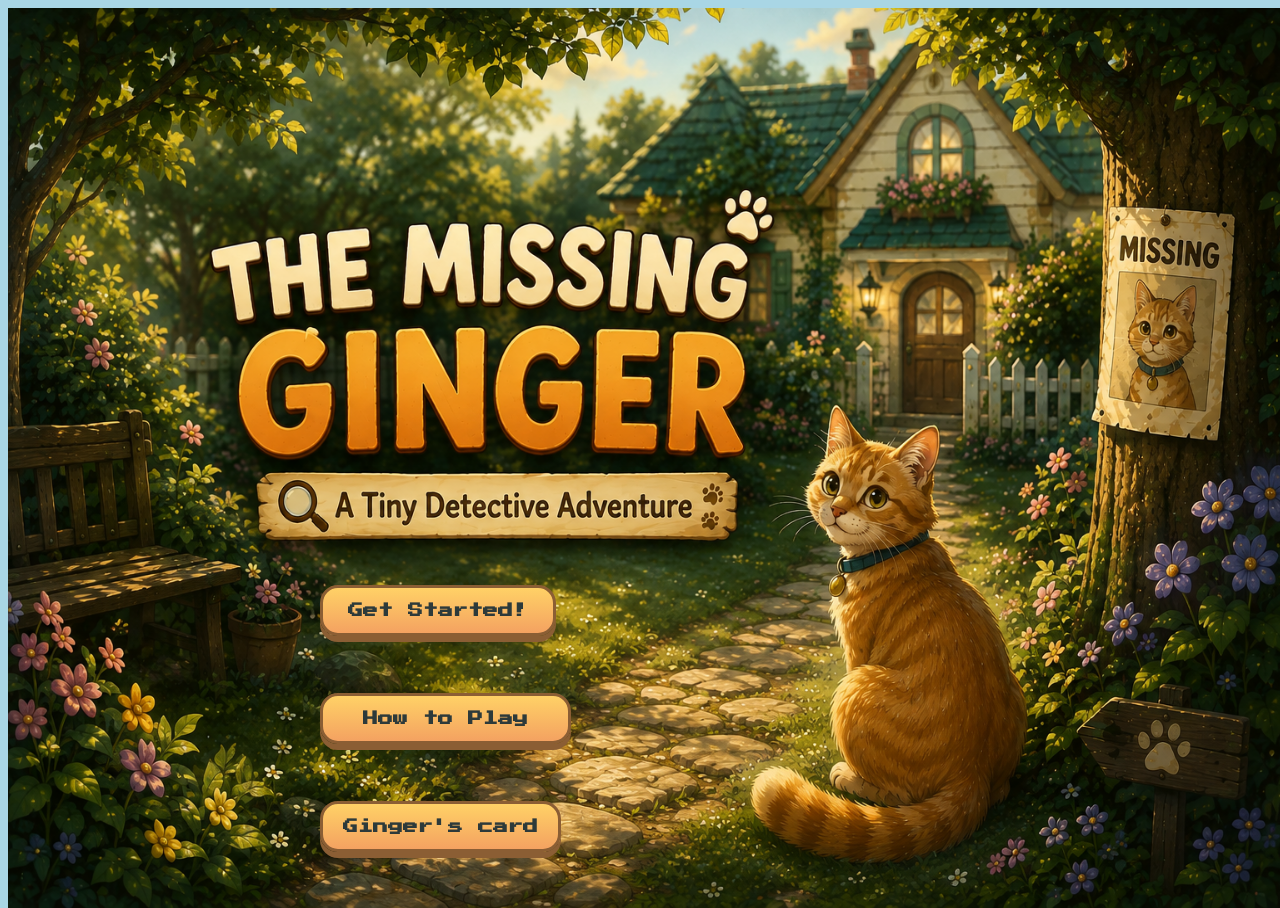
<file: index.html>
<!DOCTYPE html>
<html lang="en">

<head>
    <meta charset="UTF-8">
    <title>Lost but not alone</title>
    <link rel="stylesheet" href="game.css">
    
    <link rel="preconnect" href="https://fonts.googleapis.com">
<link rel="preconnect" href="https://fonts.gstatic.com" crossorigin>
<link href="https://fonts.googleapis.com/css2?family=Fredoka:wght@400;700&display=swap" rel="stylesheet">
<link href="https://fonts.googleapis.com/css2?family=Press+Start+2P&display=swap" rel="stylesheet">

</head>

<body>
    <img  class="background" src="game.png" alt="Game start"></img>
    
    <a href="map.html">
        <BR>
        <BR>
        <button class="start"> <b>Get Started!</b></button>
    </a>



<a href="play.html">
        <BR>
        <BR>

        <button class="play"> <b>How to Play</b></button>
    </a>
    <a href="card.html">
        <BR>
        <BR>

        <button class="profile"> <b>Ginger's card</b></button>
    </a>





<audio id="clickSound" src="click.mp3"></audio>

     <script src="game.js"></script>
</body>

</html>
</file>
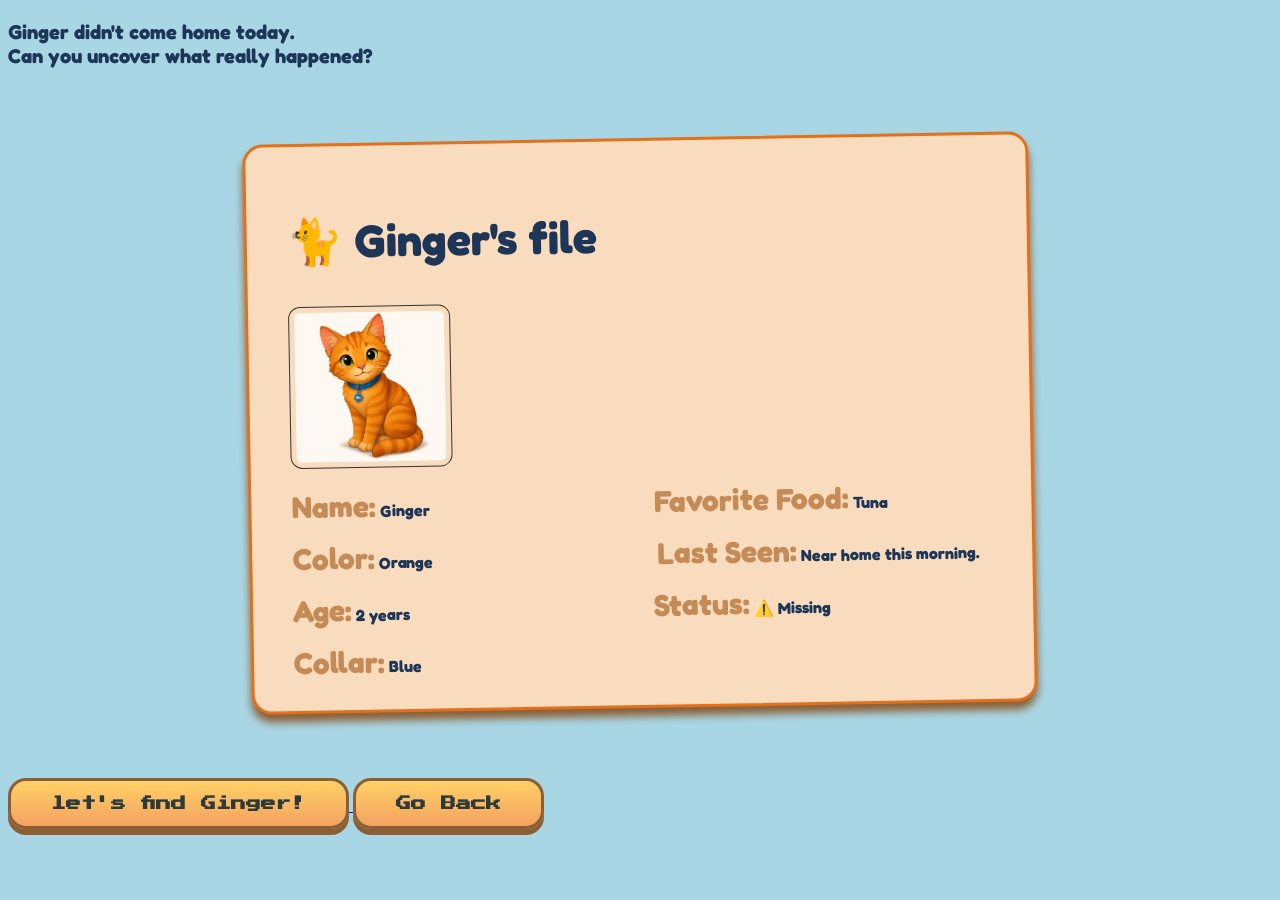
<file: card.html>
<!DOCTYPE html>
<html lang="en">

<head>
    <meta charset="UTF-8">
     <title>Lost but not alone</title>
    <link rel="stylesheet" href="game.css">
   
    <link rel="preconnect" href="https://fonts.googleapis.com">
<link rel="preconnect" href="https://fonts.gstatic.com" crossorigin>
<link href="https://fonts.googleapis.com/css2?family=Fredoka:wght@400;700&display=swap" rel="stylesheet">
<link href="https://fonts.googleapis.com/css2?family=Press+Start+2P&display=swap" rel="stylesheet">
</head>

<body>
   
    <div>
       
        <h3><b> Ginger didn't come home today.<br>

            Can you uncover what really happened?</b>

        </h3>
        <br>
    </div>
    <section class="card">
        <h1><b>🐈 Ginger's file</b></h1>
        <img class="cat" src="cat.png" title="Ginger" alt="Ginger the cat">
        <div class="details"><b>
        <p><h2>Name:</h2> Ginger  <span><h2>Favorite Food:</h2> Tuna</span>
        <p><h2>Color:</h2> Orange <span><h2>Last Seen:</h2> Near home this morning.</span>
        <p><h2>Age:</h2> 2 years &nbsp;&nbsp;&nbsp;&nbsp; <span> <h2>Status:</h2> ⚠️ Missing</span>
        <p><h2>Collar:</h2> Blue
        
      
     </b>
        </div>
    </section>
    <a href="map.html">
        <BR>
        <BR>

        <button> <b>let's find Ginger!</b></button>
    </a>
    
<a href="index.html">
      <button  >Go Back</button>
      </a>
      
      <audio id="clickSound" src="click.mp3"></audio>
       <script src="game.js"></script>
</body>

</html>
</file>
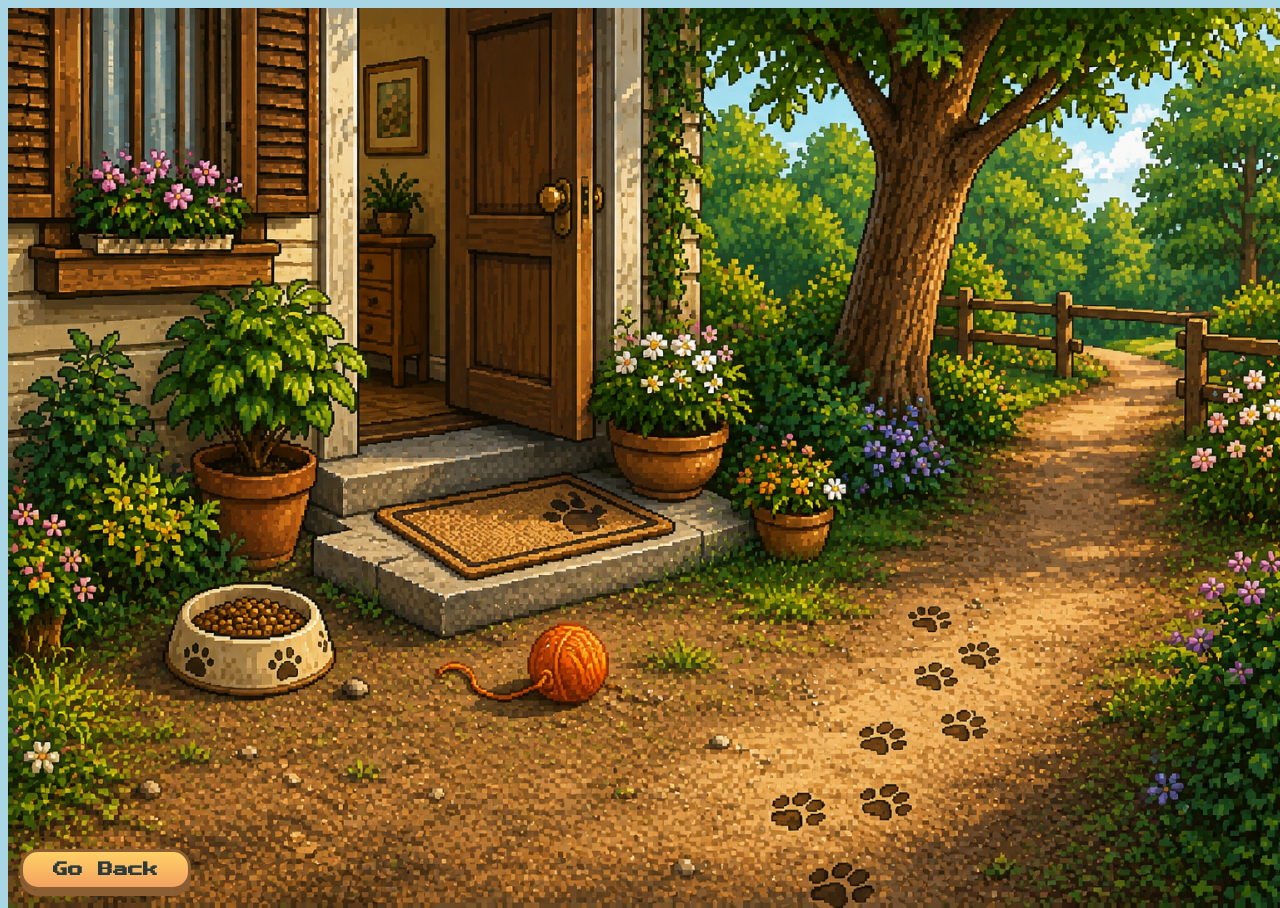
<file: home.html>
<!DOCTYPE html>
<html lang="en">
    <head>
        <meta charset="UTF-8">
         <title>Lost but not alone</title>
        <link rel="stylesheet" href="game.css">
     
          <link rel="preconnect" href="https://fonts.googleapis.com">
<link rel="preconnect" href="https://fonts.gstatic.com" crossorigin>
<link href="https://fonts.googleapis.com/css2?family=Fredoka:wght@400;700&display=swap" rel="stylesheet">
<link href="https://fonts.googleapis.com/css2?family=Press+Start+2P&display=swap" rel="stylesheet">
    
    </head>
    <body>
       <img class="background" src="ho.png" alt="home">
<a href="home.inside.html">
      <button class="back">Go Back</button>
      </a>
    <div class=" ball hotspot"
    data-message="looks like Ginger was playing here">
  
  <div class="popup"></div>
    </div> 
    <div class="food hotspot" 
    data-message="she didn't eat her food">
  <div class="popup"></div>
</div>

   <div class="door hotspot"
   data-message="the door is open">
  <div class="popup"></div>
</div>
   <div class="plants hotspot" 
   data-message="no thing is useful">
  <div class="popup"></div></div>

   <div class="paws hotspot"
   data-message="Fresh paw prints!
   They lead toward the park... but suddenly disappear">
  <div class="popup"></div></div>
<audio id="clickSound" src="click.mp3"></audio>
<audio id="messageSound" src="message.mp3"></audio>
   <script src="game.js"></script>
   </body>
</html>
</file>
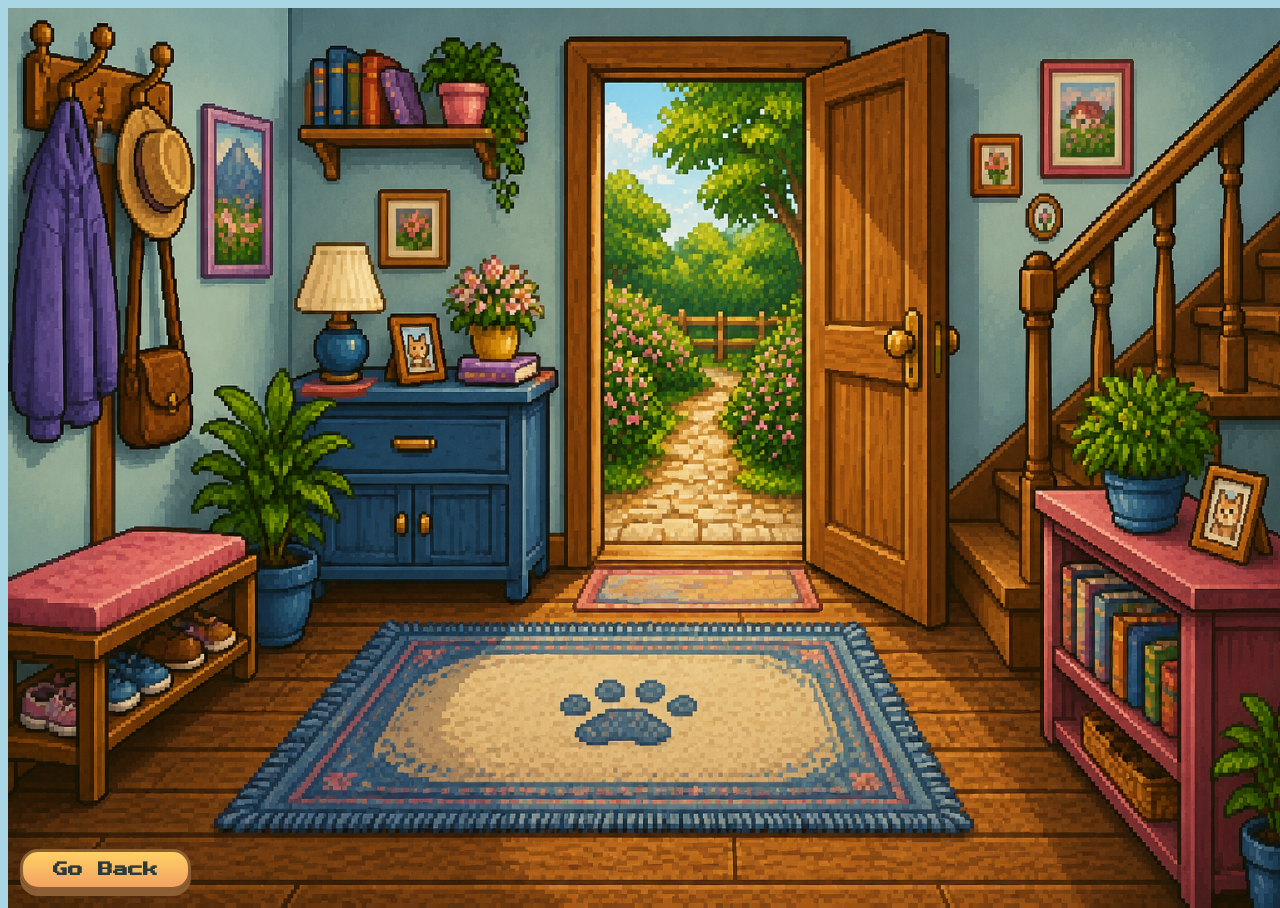
<file: home.inside.html>
<!DOCTYPE html>
<html lang="en">
    <head>
        <meta charset="UTF-8">
         <title>Lost but not alone</title>
        <link rel="stylesheet" href="game.css">
     
          <link rel="preconnect" href="https://fonts.googleapis.com">
<link rel="preconnect" href="https://fonts.gstatic.com" crossorigin>
<link href="https://fonts.googleapis.com/css2?family=Fredoka:wght@400;700&display=swap" rel="stylesheet">
<link href="https://fonts.googleapis.com/css2?family=Press+Start+2P&display=swap" rel="stylesheet">
    
    </head>
    <body>
        <img class="background" src="inside.png" alt="library">
<a href="map.html">
    </a>
    <a href="map.html">
      <button class="back">Go Back</button>
      </a>
    <div>
    <a href="home.html" class="go hotspot"></a>
    </div> 
    
    <div class="picture hotspot" 
    data-message="Ginger's picture">
  <div class="popup"></div>
</div>

<div class="staff hotspot" 
    data-message="no thing can help here">
  <div class="popup"></div>
</div>
<div class="clothes hotspot" 
    data-message="perfect for going out">
  <div class="popup"></div>
</div>
   <div class="door1 hotspot"
   data-message="the door is open,maybe Ginger went outside!">
  <div class="popup"></div>
</div>
<audio id="clickSound" src="click.mp3"></audio>
<audio id="messageSound" src="message.mp3"></audio>
<script src="game.js"></script>
    </body>
</file>
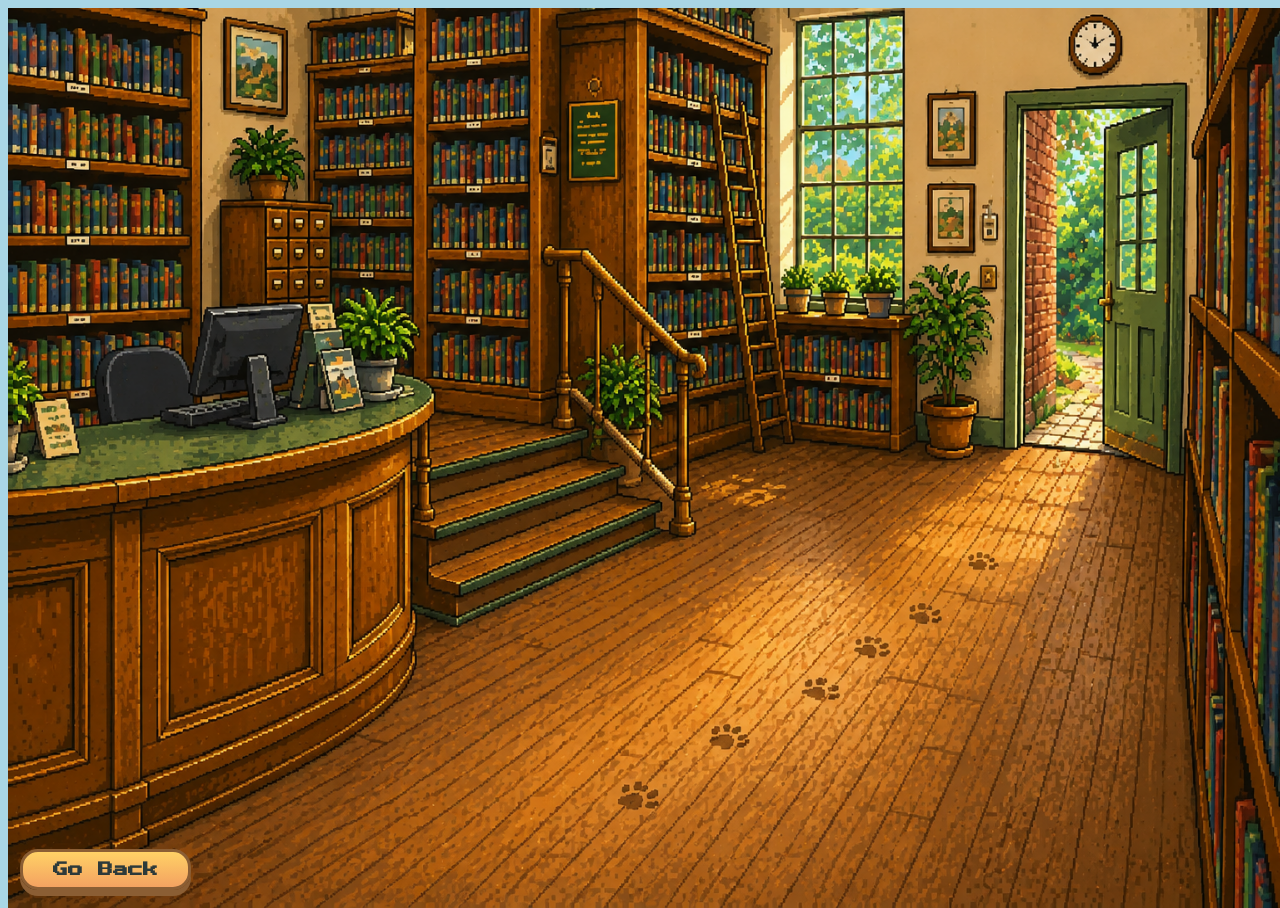
<file: library.html>
<!DOCTYPE html>
<html lang="en">
    <head>
        <meta charset="UTF-8">
        <title>Lost but not alone</title>
        <link rel="stylesheet" href="game.css">
         <link rel="preconnect" href="https://fonts.googleapis.com">
<link rel="preconnect" href="https://fonts.gstatic.com" crossorigin>
<link href="https://fonts.googleapis.com/css2?family=Fredoka:wght@400;700&display=swap" rel="stylesheet">
<link href="https://fonts.googleapis.com/css2?family=Press+Start+2P&display=swap" rel="stylesheet">
    </head>

    <body>
<img class="background" src="LI.png" alt="library">

<a href="map.html">
      <button class="back" >Go Back</button>
      </a>
        <div class="picture hotspot" 
    data-message="Ginger's picture">
  <div class="popup"></div>
</div>


<div class="books hotspot" 
    data-message="Nothing unusual">
  <div class="popup"></div>
</div>
<div class="books1 hotspot" 
    data-message="Nothing here can help, search more!">
  <div class="popup"></div>
</div>
<div class="paw hotspot" 
    data-message="Fresh paw prints again!">
  <div class="popup"></div>
</div>
   <div class="door2 hotspot"
   data-message="Someone mentioned hearing children outside... Maybe Ginger followed the noise">
  <div class="popup"></div>
</div>
<audio id="clickSound" src="click.mp3"></audio>
<audio id="messageSound" src="message.mp3"></audio>
<script src="game.js"></script>
    </body>
</html>
</file>
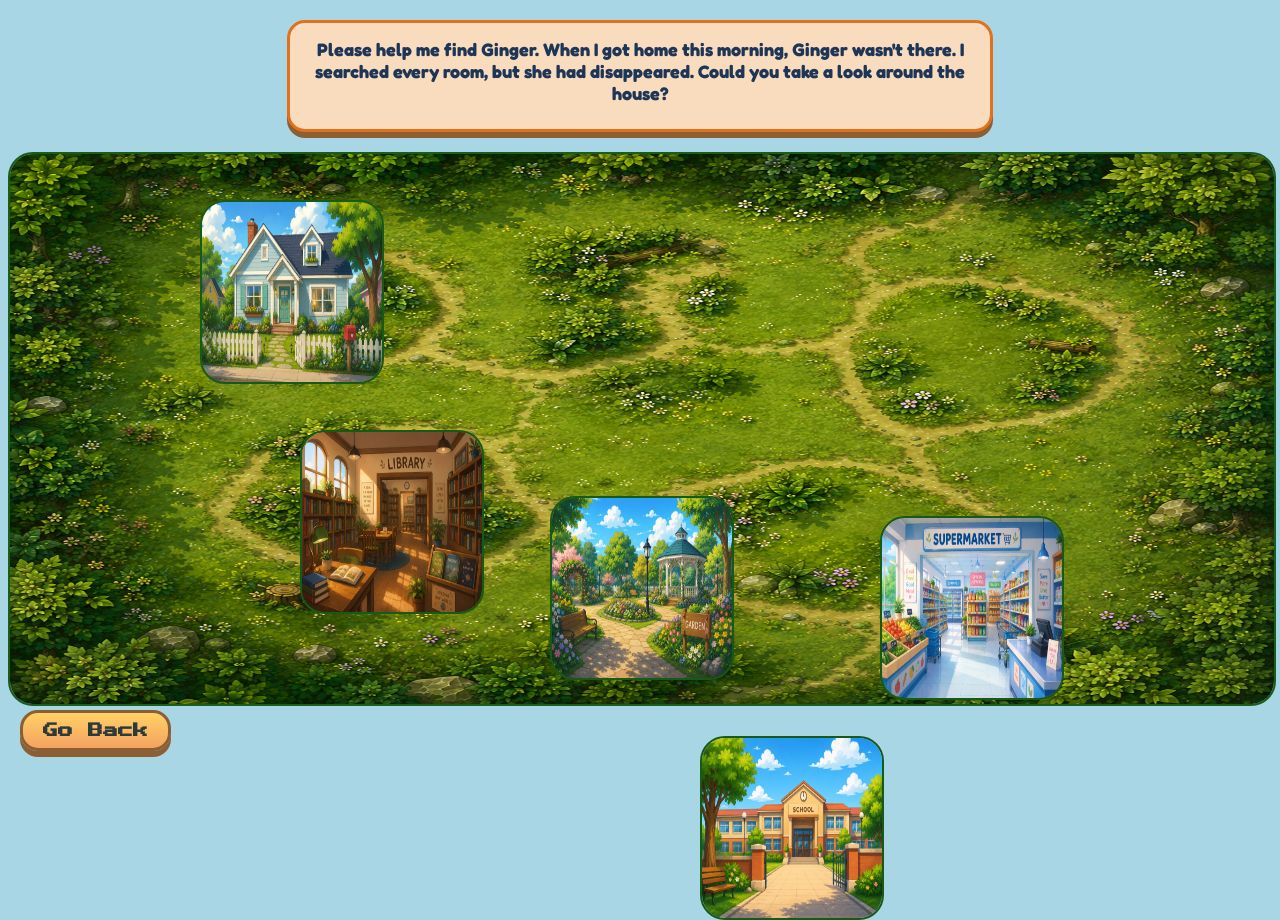
<file: map.html>
<!DOCTYPE html>
<html lang="en">
    <head>
        <meta name="viewport" content="width=device-width, initial-scale=1.0">
        <meta charset="UTF-8">
         <title>Lost but not alone</title>
        <link rel="stylesheet" href="game.css">
      
        <link rel="preconnect" href="https://fonts.googleapis.com">
<link rel="preconnect" href="https://fonts.gstatic.com" crossorigin>
<link href="https://fonts.googleapis.com/css2?family=Fredoka:wght@400;700&display=swap" rel="stylesheet">
<link href="https://fonts.googleapis.com/css2?family=Press+Start+2P&display=swap" rel="stylesheet">
    </head>
    <body>
       <div class="mission-box">
    <H3>
    <p>
    

Please help me find Ginger.

When I got home this morning, Ginger wasn't there. I searched every room, but she had disappeared. Could you take a look around the house?
    </H3>
</div> 
            
           
<img class="map" src="map.png" title="your map" alt="the map of the area">
    
   <section>
    <div class="place">
     <a href="home.inside.html" >
        <img class="home" src="Home.png" alt="home" title="home">
      
        </a>
        </div>
        <div>
     <a href="library.html">
        <img class="library" src="library.png" alt="library" title="library">
       
     </a>
     </div>
        <div class="place">
     <a href="school.html" >
        <img class="school" src="school.png" alt="school" title="school">
        
        
      
     </a>
     </div>
        <div class="place">
     <a href="supermarket.html" >
        <img class="supermarket" src="supermarket.png" alt="supermarket" title="supermarket">
      
     </a>
        </div>
            <div class="place">
     <a href="park.html" >
        <img class="park" src="garden.png" alt="park" title="park">
        
     </a>
     </div>
     <div>
      <a href="index.html">
      <button class="mapo">Go Back</button>
      </a>
     </div>

 </section>
 <audio id="clickSound" src="click.mp3"></audio>
  <script src="game.js"></script>
    </body>
</html>
</file>
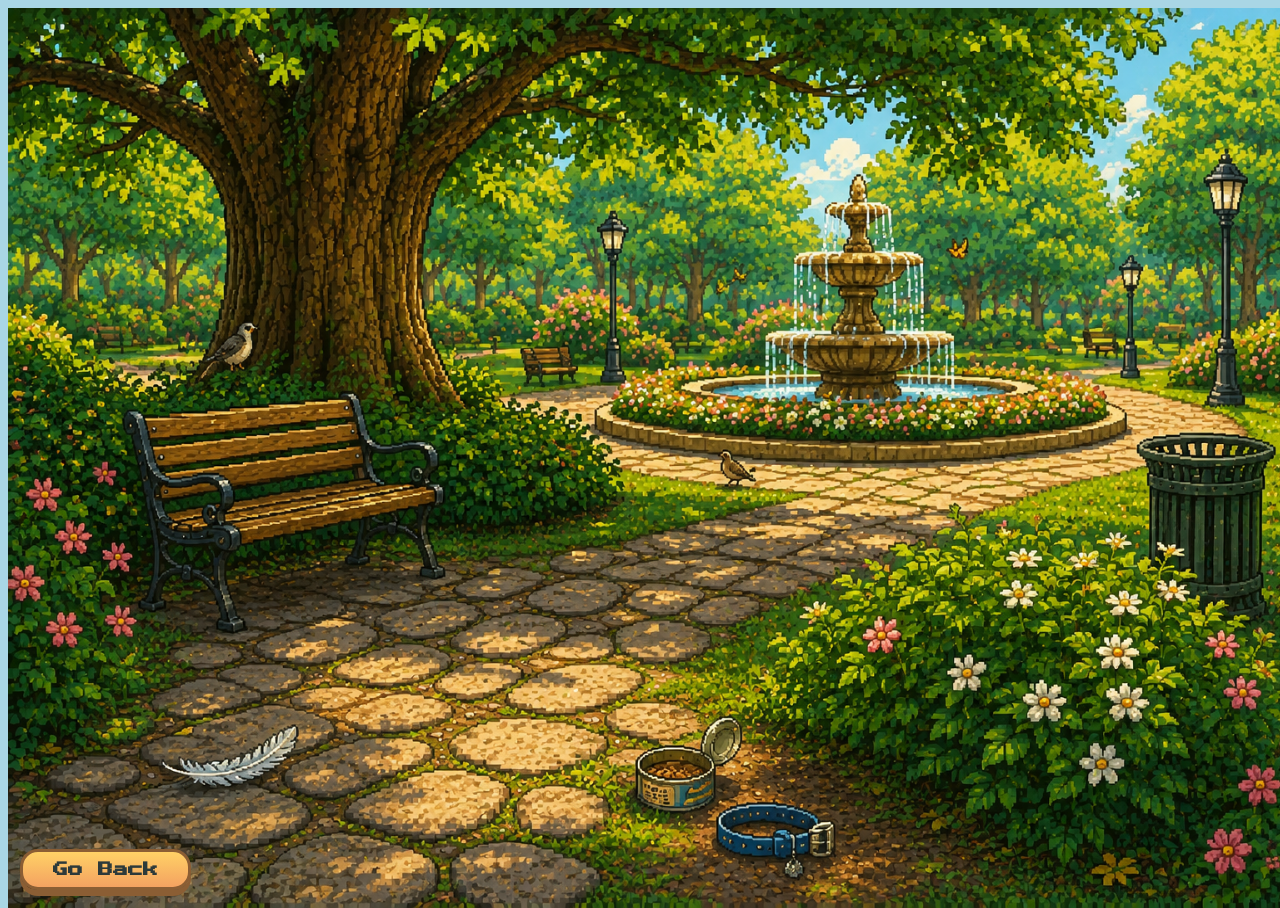
<file: park.html>
<!DOCTYPE html>
<html lang="en">

<head>
  <meta charset="UTF-8">
  <title>Lost but not alone</title>
  <link rel="stylesheet" href="game.css">

  <link rel="preconnect" href="https://fonts.googleapis.com">
  <link rel="preconnect" href="https://fonts.gstatic.com" crossorigin>
  <link href="https://fonts.googleapis.com/css2?family=Fredoka:wght@400;700&display=swap" rel="stylesheet">
  <link href="https://fonts.googleapis.com/css2?family=Press+Start+2P&display=swap" rel="stylesheet">
</head>

<body>
  <img class="background" src="pa.png" alt="park">

  <a href="map.html">
    <button class="back">Go Back</button>
  </a>


  <div class="feather hotspot" data-message="Looks fresh, but it doesn't seem to be useful">

    <div class="popup"></div>
  </div>
  <div class="Collar hotspot" data-message="This belongs to Luna!">
    <div class="popup"></div>
  </div>

  <div class="tona hotspot" data-message="Tona! where did it come from?">
    <div class="popup"></div>
  </div>
  <div class="bench hotspot" data-message="looks like a good place to rest, but nothing is here">
    <div class="popup"></div>
  </div>

  <div class="fountain hotspot" data-message="The water is clean, but nothing is unusual">
    <div class="popup"></div>
  </div>

  <div class="grass hotspot" data-message="just flowers">
    <div class="popup"></div>
  </div>
  <audio id="clickSound" src="click.mp3"></audio>
  <audio id="messageSound" src="message.mp3"></audio>
  <script src="game.js"></script>


</body>

</html>
</file>
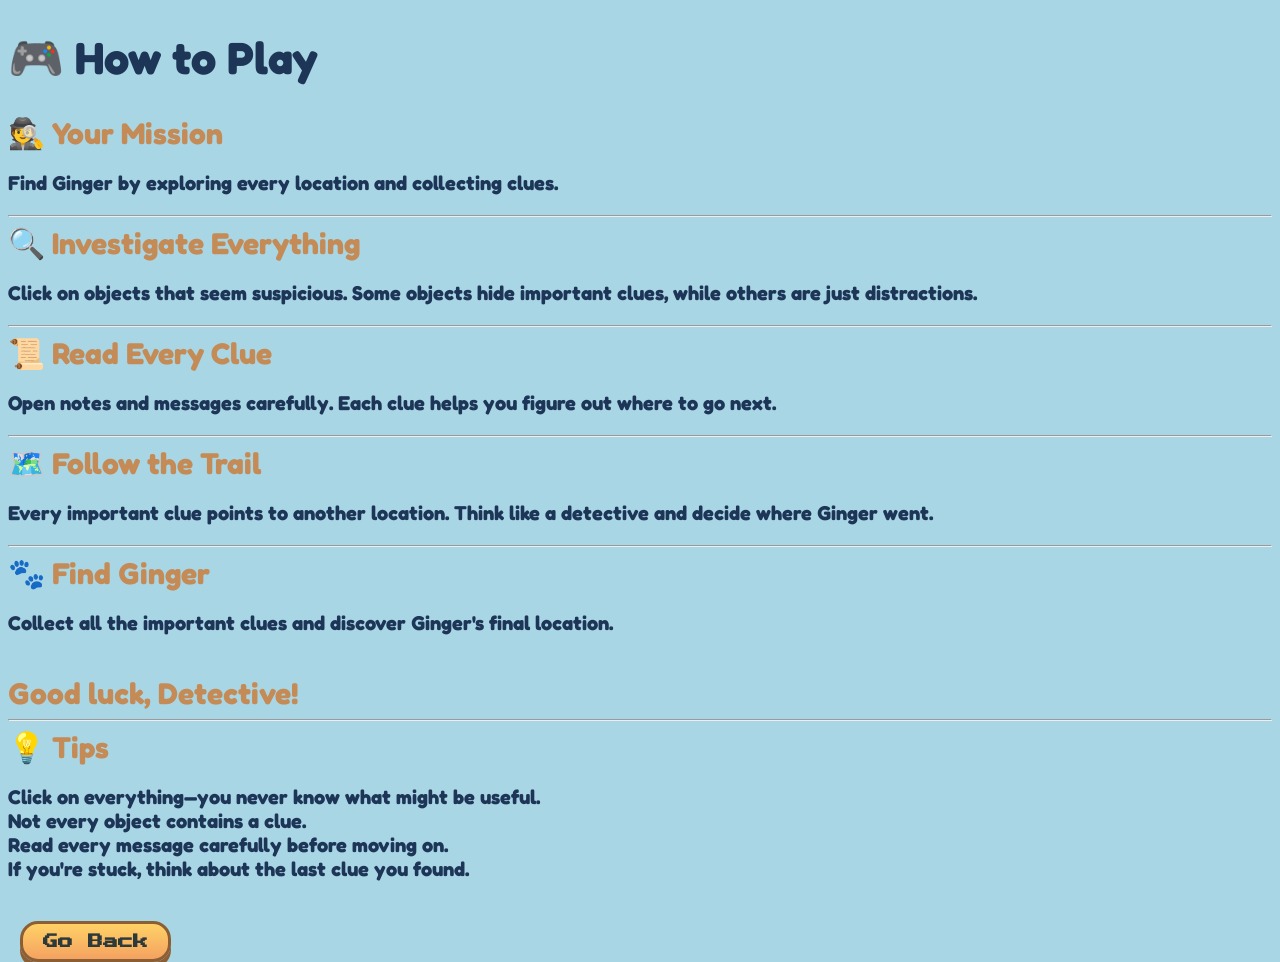
<file: play.html>
<!DOCTYPE html>
<html lang="en">
    <head>
        <meta charset="UTF-8">
         <title>Lost but not alone</title>
        <link rel="stylesheet" href="game.css">
       
        <link rel="preconnect" href="https://fonts.googleapis.com">
<link rel="preconnect" href="https://fonts.gstatic.com" crossorigin>
<link href="https://fonts.googleapis.com/css2?family=Fredoka:wght@400;700&display=swap" rel="stylesheet">
<link href="https://fonts.googleapis.com/css2?family=Press+Start+2P&display=swap" rel="stylesheet">
    </head>
    <body>

<h1>🎮 How to Play</h1>
<h2>🕵️ Your Mission</h2>

<h3>Find Ginger by exploring every location and collecting clues.</h3>
<hr>
<h2>🔍 Investigate Everything</h2>

<h3>Click on objects that seem suspicious.
Some objects hide important clues, while others are just distractions.</h3>

<HR>
<h2>📜 Read Every Clue</h2>

<h3>Open notes and messages carefully.
Each clue helps you figure out where to go next.</h3>
<hr>
<h2>🗺️ Follow the Trail</h2>

<h3>Every important clue points to another location.
Think like a detective and decide where Ginger went.</h3>
<hr>
<h2>🐾 Find Ginger</h2>

<h3>Collect all the important clues and discover Ginger's final location.</h3>
<br>
<h2>Good luck, Detective! 
</h2>
<hr>


<h2>💡 Tips</h2>
<h3>
Click on everything—you never know what might be useful.<br>
Not every object contains a clue.<br>
Read every message carefully before moving on.<br>
If you're stuck, think about the last clue you found.<br>
</h3>

<br>
<div>
      <a href="index.html">

      <button class="mapo">Go Back</button>
      </a>
      <br>
     </div>


<audio id="clickSound" src="click.mp3"></audio>
    <script src="game.js"></script>
    </body>
</html>
</file>
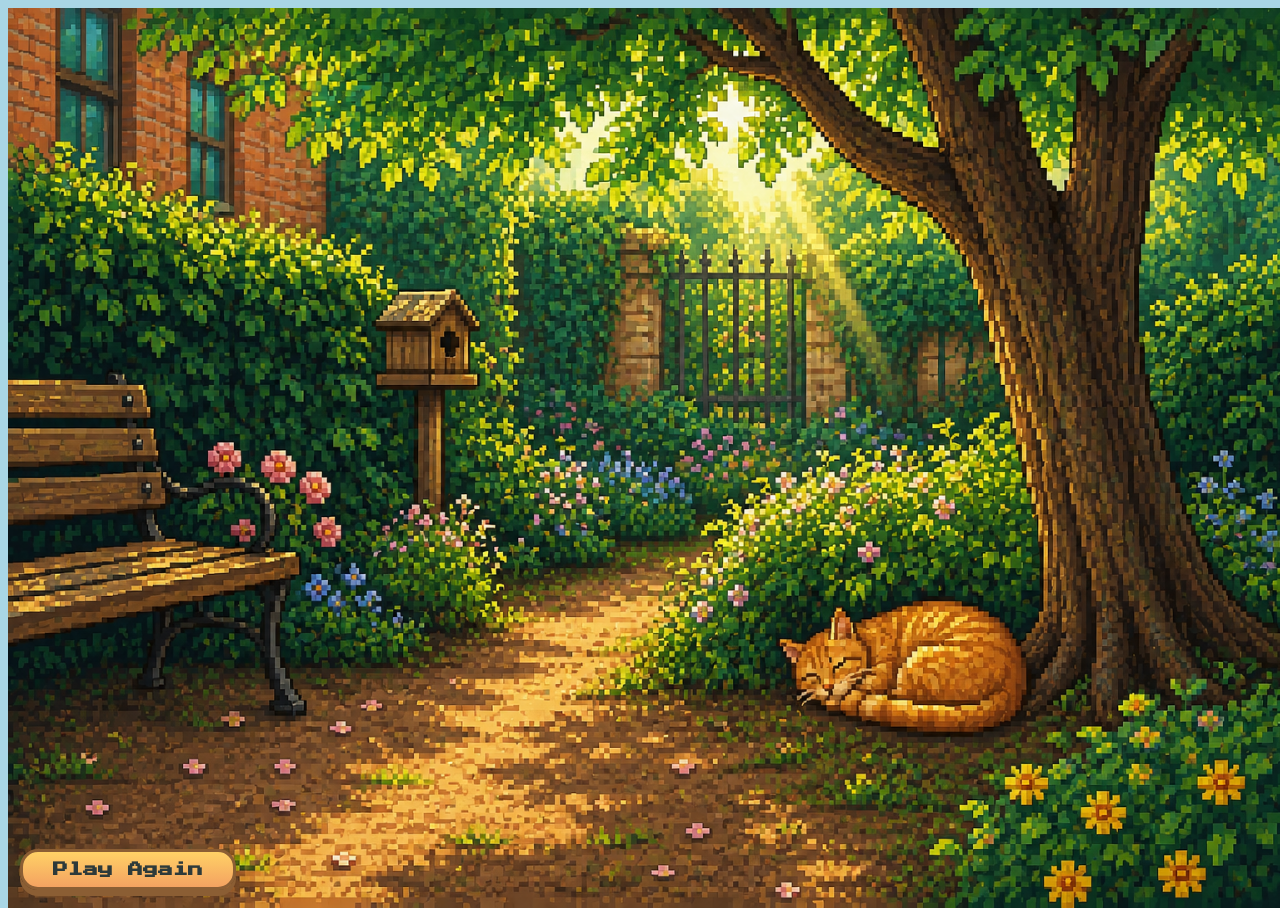
<file: school-park.html>
<!DOCTYPE html>
<html lang="en">
    <head>
        <meta charset="UTF-8">
        <title>Lost but not alone</title>
        <link rel="stylesheet" href="game.css">
     
         <link rel="preconnect" href="https://fonts.googleapis.com">
<link rel="preconnect" href="https://fonts.gstatic.com" crossorigin>
<link href="https://fonts.googleapis.com/css2?family=Fredoka:wght@400;700&display=swap" rel="stylesheet">
<link href="https://fonts.googleapis.com/css2?family=Press+Start+2P&display=swap" rel="stylesheet">
    </head>
   <body>

 <div class="ginger hotspot"
   data-message="
🐱 You found Ginger!

She wasn't really lost...
She was just enjoying a quiet nap under her favorite tree.

Thank you, Detective!">
  <div class="popup">
    
  </div>
</div>
<a href="index.html">
      <button class="back">Play Again</button>
      </a>
<img class="background" src="SP.png" alt="school Park"><audio id="clickSound" src="click.mp3"></audio>
<audio id="messageSound" src="message.mp3"></audio>
<audio id="meowSound" src="meow.mp3"></audio>

 <script src="game.js"></script>

    </body>
</html>
</file>
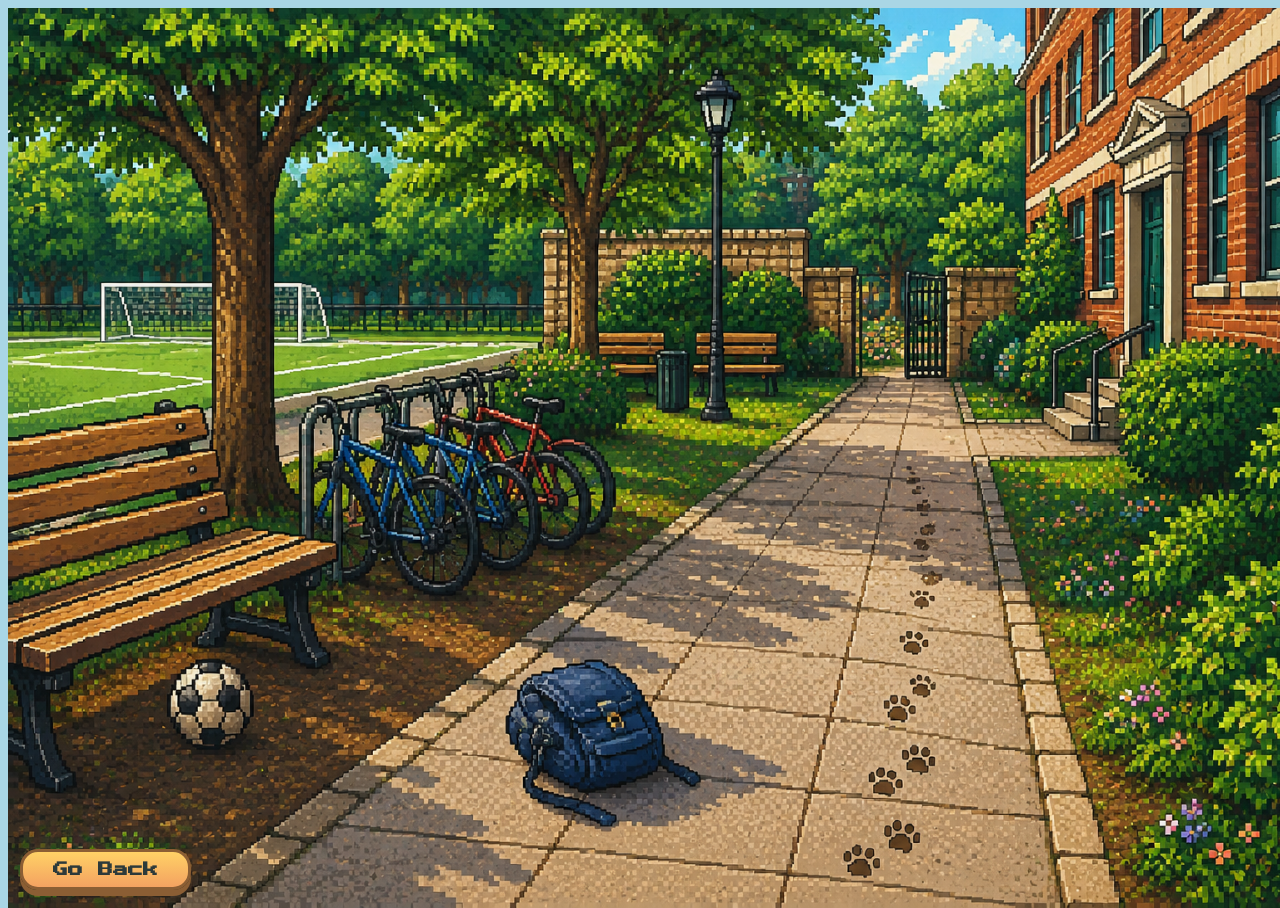
<file: school.html>
<!DOCTYPE html>
<html lang="en">

<head>
    <meta charset="UTF-8">
    <title>Lost but not alone</title>
    <link rel="stylesheet" href="game.css">
    <link rel="preconnect" href="https://fonts.googleapis.com">
    <link rel="preconnect" href="https://fonts.gstatic.com" crossorigin>
    <link href="https://fonts.googleapis.com/css2?family=Fredoka:wght@400;700&display=swap" rel="stylesheet">
    <link href="https://fonts.googleapis.com/css2?family=Press+Start+2P&display=swap" rel="stylesheet">
</head>

<body>
    <img class="background" src="sc.png" alt="school">

    <a href="map.html">
        <button class="back">Go Back</button>
    </a>
    <div 
    >
    <a class="garden" href="school-park.html">
    </a>
    </div>
    <div class="bag hotspot" data-message="someone forgot their backpack, search more!">
        <div class="popup"></div>
    </div>
    <div class="paw1 hotspot" data-message="Fresh paw prints again let's follow them!!">
        <div class="popup"></div>
    </div>
    <div class="ball1 hotspot"
        data-message="Not related">
        <div class="popup"></div>
    </div>
    <div class="bikes hotspot"
        data-message="nothing,try again">
        <div class="popup"></div>
    </div>
    <audio id="clickSound" src="click.mp3"></audio>
<audio id="messageSound" src="message.mp3"></audio>
    <script src="game.js"></script>
</body>

</html>
</file>
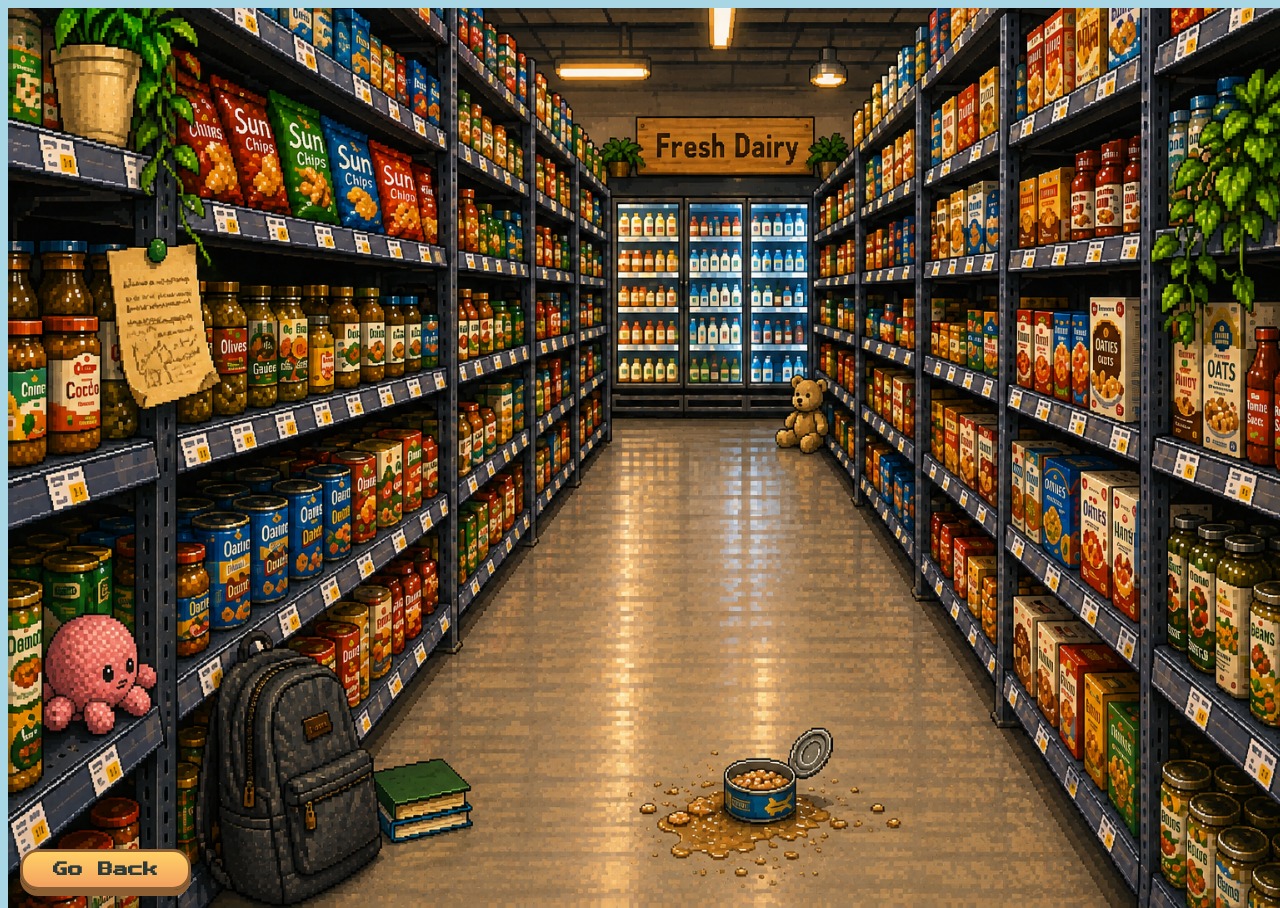
<file: supermarket.html>
<!DOCTYPE html>
<html lang="en">

<head>
  <meta charset="UTF-8">
 <title>Lost but not alone</title>
  <link rel="stylesheet" href="game.css">

  <link rel="preconnect" href="https://fonts.googleapis.com">
  <link rel="preconnect" href="https://fonts.gstatic.com" crossorigin>
  <link href="https://fonts.googleapis.com/css2?family=Fredoka:wght@400;700&display=swap" rel="stylesheet">
  <link href="https://fonts.googleapis.com/css2?family=Press+Start+2P&display=swap" rel="stylesheet">
</head>

<body>
  <img class="background" src="SM.png" alt="supermarket">

  <a href="map.html">
    <button class="back">Go Back</button>
  </a>
  <div class="tona1 hotspot" data-message="Same brand as the one in the park!">
    <div class="popup"></div>
  </div>
  <div class="book hotspot" data-message="just a book!">
    <div class="popup"></div>
  </div>
  <div class="backpack hotspot" data-message="someone left their backpack here, but nothing is inside">
    <div class="popup"></div>
  </div>

  <div class="bear hotspot" data-message="why there is a Tidy bear in fresh dairy section?">
    <div class="popup"></div>
  </div>

  <div class="paper"></div>
  <div id="clue">
    <img src="paper.png" alt="paper">

    <button id="close">✖ Close</button>
  </div>
  <div class="Toy hotspot" data-message="just a Toy">
    <div class="popup"></div>
<audio id="clickSound" src="click.mp3"></audio>
<audio id="paperSound" src="paper.mp3"></audio>
<audio id="messageSound" src="message.mp3"></audio>
  <script src="game.js"></script>
</body>

</html>
</file>
<file: game.css>
body {
    background: #a9d6e5;
    color: #1d3557;
    font-family: "Fredoka", sans-serif;
}

/*buttons*/
button {

    background: linear-gradient(#ffd166, #f4a261);
    color: #2d3a3a;
    border: 3px solid #8b5e34;
    border-radius: 18px;
    padding: 15px 40px;

    font-family: "Press Start 2P", sans-serif;
    font-size: 15px;
    font-weight: bold;

    cursor: pointer;
    box-shadow: 0 6px 0 #8b5e34;
    transition: 0.2s;
}

button:hover {
    transform: translateY(-4px);

    box-shadow: 0 12px 0 #8b5e34;

    transition: .2s;
}

.start {
    position: absolute;
    top: 65%;
    left: 25%;
    padding: 15px 25px;
}

.play {
    position: absolute;
    top: 77%;
    left: 25%;

}

.profile {
    position: absolute;
    top: 89%;
    left: 25%;
    padding: 15px 20px;

}

.back {
    position: absolute;
    bottom: 10px;
    left: 20px;
    padding: 10px 30px;
    font-family: "Press Start 2P", sans-serif;
}

.card {
    max-width: 700px;
    width: 90%;
    margin: 30px auto;
    background-color: #f9dbbd;
    border: 3px solid #e2711d;
    border-radius: 20px;

    padding: 30px 40px;

    font-family: "Fredoka", sans-serif;
    color: #1d3557;
    transform: rotate(-1deg);
    box-shadow: 0 8px 8px #8b5e34;
}


.card:hover {
    transform: translateY(-4px);
    box-shadow:
        0 8px 8px #8b5e34,
        0 15px 30px rgba(0, 0, 0, .15);

    transition: .25s;
}

.cat {
    width: 150px;
    border: 1px solid rgb(54, 53, 53);
    border-radius: 12px;
    padding: 5px;
}

h1 {
    font-size: 45px;
    color: #1d3557;
    font-family: "Fredoka", sans-serif;
}

h2 {
    font-size: 30px;
    color: #c58b56;
    font-family: "Fredoka", sans-serif;
    display: inline;
}

h3 {
    font-size: 20px;
    color: #1d3557;
    font-family: "Fredoka", sans-serif;
}

span {
    margin-left: 220px;
}

/*map*/

.map {
    position: relative center;
    width: 100%;

    margin: auto;
    height: 550px;
    border: 2px solid rgb(26, 92, 26);
    border-radius: 25px;
}

.home {
    position: absolute;
    left: 200px;
    top: 200px;
    border: 2px solid rgb(23, 89, 23);
    border-radius: 25px;

    width: 180px;
    height: 180px;

}

.home:hover {
    transform: scale(1.09);
    transition: 0.2s;
    cursor: pointer;
}

.library {
    position: absolute;

    top: 430px;

    left: 300px;

    border: 2px solid rgb(23, 89, 23);
    border-radius: 25px;

    width: 180px;
    height: 180px;
}

.library:hover {
    transform: scale(1.09);
    transition: 0.2s;
    cursor: pointer;
}

.supermarket {
    position: absolute;

    bottom: 200px;

    left: 880px;

    border: 2px solid rgb(23, 89, 23);
    border-radius: 25px;

    width: 180px;
    height: 180px;
}

.supermarket:hover {
    transform: scale(1.09);
    transition: 0.2s;
    cursor: pointer;
}

.school {
    position: absolute;
    bottom: -20px;

    left: 700px;
    border: 2px solid rgb(23, 89, 23);
    border-radius: 25px;

    width: 180px;
    height: 180px;
}

.school:hover {
    transform: scale(1.09);
    transition: 0.2s;
    cursor: pointer;
}

.park {

    position: absolute;

    bottom: 220px;

    left: 550px;

    border: 2px solid rgb(23, 89, 23);
    border-radius: 25px;

    width: 180px;
    height: 180px;


}

.garden:hover {
    transform: scale(1.09);
    transition: 0.2s;
    cursor: pointer;
}

.background {
    position: absolute;
    width: 100%;
    height: 100%;
    z-index: -1;
}

.mission-box {
    width: 650px;
    margin: 20px auto;

    background: #f9dbbd;
    border: 3px solid #e2711d;
    border-radius: 18px;

    padding: 15px 25px;

    text-align: center;

    box-shadow: 0 6px 0 #8b5e34;
}

.mission-box h3 {
    margin: 0 0 10px;
    font-family: "Fredoka", sans-serif;
}

.mission-box p {
    margin: 0;
    font-size: 18px;
}

.background {
    position: absolute;
    width: 100%;
    height: 100%;
    z-index: -1;

}

.mapo {
    position: absolute;

    left: 20px;
    padding: 10px 20px;
}

/*message*/
.popup {
    display: none;
    position: absolute;
    top: -75px;
    left: 50%;
    transform: translateX(-50%);
    width: 180px;
    font-family: "Press Start 2P", sans-serif;
    background: #fff6dc;
    color: #4b3524;
    border: 3px solid #8b5e34;
    border-radius: 18px;
    padding: 12px 16px;
    font-size: 12px;
    line-height: 1.4;
    box-shadow: 0 6px 0 #8b5e34;
    z-index: 100;

}

.popup::after {
    content: "";

    position: absolute;

    bottom: -12px;
    left: 50%;

    transform: translateX(-50%);

    border-width: 12px 12px 0;
    border-style: solid;

    border-color: #fff6dc transparent transparent transparent;
}

/* inside home */
.go {
    position: absolute;
    top: 35%;
    left: 53%;
    width: 235px;
    height: 350px;
    transform: translate(-50%, -50%);

}

.door1 {
    position: absolute;
    top: 15%;
    left: 65%;
    width: 150px;
    height: 300px;

}

.picture {
    position: absolute;
    top: 50%;
    left: 93%;
    width: 70px;
    height: 70px;


}

.staff {
    position: absolute;
    top: 15%;
    left: 20%;
    width: 300px;
    height: 350px;
}

.clothes {
    position: absolute;
    top: 15%;
    left: 1%;
    width: 200px;
    height: 350px;
}

/* outside home */
.ball {
    position: absolute;
    top: 70%;
    left: 35%;
    width: 150px;
    height: 50px;

}

.food {
    position: absolute;
    top: 65%;
    left: 14%;
    width: 150px;
    height: 100px;

}

.door {
    position: absolute;
    top: 15%;
    left: 33%;
    width: 170px;
    height: 250px;


}

.plants {
    position: absolute;
    top: 15%;
    left: 50%;
    width: 400px;
    height: 250px;

}

.paws {
    position: absolute;
    top: 65%;
    left: 60%;
    width: 200px;
    height: 200px;

}

/* park  */
.feather {
    position: absolute;
    top: 82%;
    left: 18%;
    width: 120px;
    height: 60px;
    transform: translate(-50%, -50%);

}

.tona {
    position: absolute;
    top: 85%;
    left: 53%;
    width: 80px;
    height: 60px;
    transform: translate(-50%, -50%);

}

.Collar {
    position: absolute;
    top: 90%;
    left: 60%;
    width: 100px;
    height: 60px;
    transform: translate(-50%, -50%);

}

.bench {
    position: absolute;
    top: 55%;
    left: 20%;
    width: 300px;
    height: 100px;
    transform: translate(-50%, -50%);

}

.fountain {
    position: absolute;
    top: 35%;
    left: 70%;
    width: 400px;
    height: 200px;
    transform: translate(-50%, -50%);

}

.grass {
    position: absolute;
    top: 75%;
    left: 80%;
    width: 400px;
    height: 150px;
    transform: translate(-50%, -50%);

}

/* supermarket */
.paper {
    position: absolute;
    top: 26%;
    left: 8%;
    width: 120px;
    height: 110px;
    cursor: pointer;

    z-index: 1000;

}

#clue {
    display: none;
    position: fixed;
    top: 50%;
    left: 50%;
    transform: translate(-50%, -50%);

    z-index: 999;

    background: white;

    padding: 5px;

    border-radius: 20px;

    border: 4px solid #8b5e34;

}

#clue img {
    width: 500px;

}

#close {
    position: absolute;

    bottom: 15px;
    left: 15px;

    padding: 10px 18px;

    font-size: 12px;

    font-family: "Press Start 2P", sans-serif;
}

.tona1 {
    position: absolute;
    top: 82%;
    left: 50%;
    width: 200px;
    height: 100px;

}

.book {
    position: absolute;
    top: 84%;
    left: 29%;
    width: 100px;
    height: 60px;


}

.backpack {
    position: absolute;
    top: 75%;
    left: 17%;
    width: 150px;
    height: 200px;

}

.bear {
    position: absolute;
    top: 40%;
    left: 60%;
    width: 100px;
    height: 100px;

}

.Toy {
    position: absolute;
    top: 70%;
    left: 5%;
    width: 100px;
    height: 80px;

}

/*library*/

.books {
    position: absolute;
    top: 15%;
    left: 25%;
    width: 200px;
    height: 200px;

}

.books1 {
    position: absolute;
    top: 15%;
    left: 50%;
    width: 200px;
    height: 200px;

}

.paw {
    position: absolute;
    top: 62%;
    left: 50%;
    width: 350px;
    height: 180px;

}

.door2 {
    position: absolute;
    top: 15%;
    left: 80%;
    width: 150px;
    height: 220px;
}

/*school*/
.garden {
    position: absolute;
    top: 15%;
    left: 65%;
    width: 150px;
    height: 180px;

}

.paw1 {
    position: absolute;
    top: 45%;
    left: 65%;
    width: 100px;
    height: 300px;



}

.bag {
    position: absolute;
    top: 70%;
    left: 40%;
    width: 150px;
    height: 150px;

}

.ball1 {

    position: absolute;
    top: 73%;
    left: 14%;
    width: 75px;
    height: 65px;

}

.bikes {
    position: absolute;
    top: 40%;
    left: 25%;
    width: 270px;
    height: 150px;


}

/*school's park*/
.ginger {
    position: absolute;
    top: 45%;
    left: 60%;
    width: 250px;
    height: 200px;


}
/* Mobile map layout */
@media (max-width: 600px) {
    .mission-box {
        width: 94%;
        box-sizing: border-box;
        margin: 10px auto 20px;
        padding: 12px;
    }

    .mission-box h3 {
        font-size: 15px;
        line-height: 1.5;
        overflow-wrap: break-word;
    }

    .mission-box p {
        margin: 0;
    }

    .map {
        display: block;
        width: 100%;
        height: 420px;
        box-sizing: border-box;
        margin: 20px auto;
    }

    .home,
    .library,
    .supermarket,
    .school,
    .park {
        width: 100px;
        height: 100px;
        box-sizing: border-box;
    }

    .home {
        left: 4%;
        top: 40%;
    }

    .library {
        left: 5%;
        top: 80%;
    }

    .supermarket {
        left: 64%;
        bottom: 40%;
    }

    .school {
        left: 64%;
        bottom: 5%;
    }

    .park {
        left: 38%;
        bottom: 25%;
    }

    .mapo {
        display: block;
        margin: 15px auto;
    }
}
</file>
